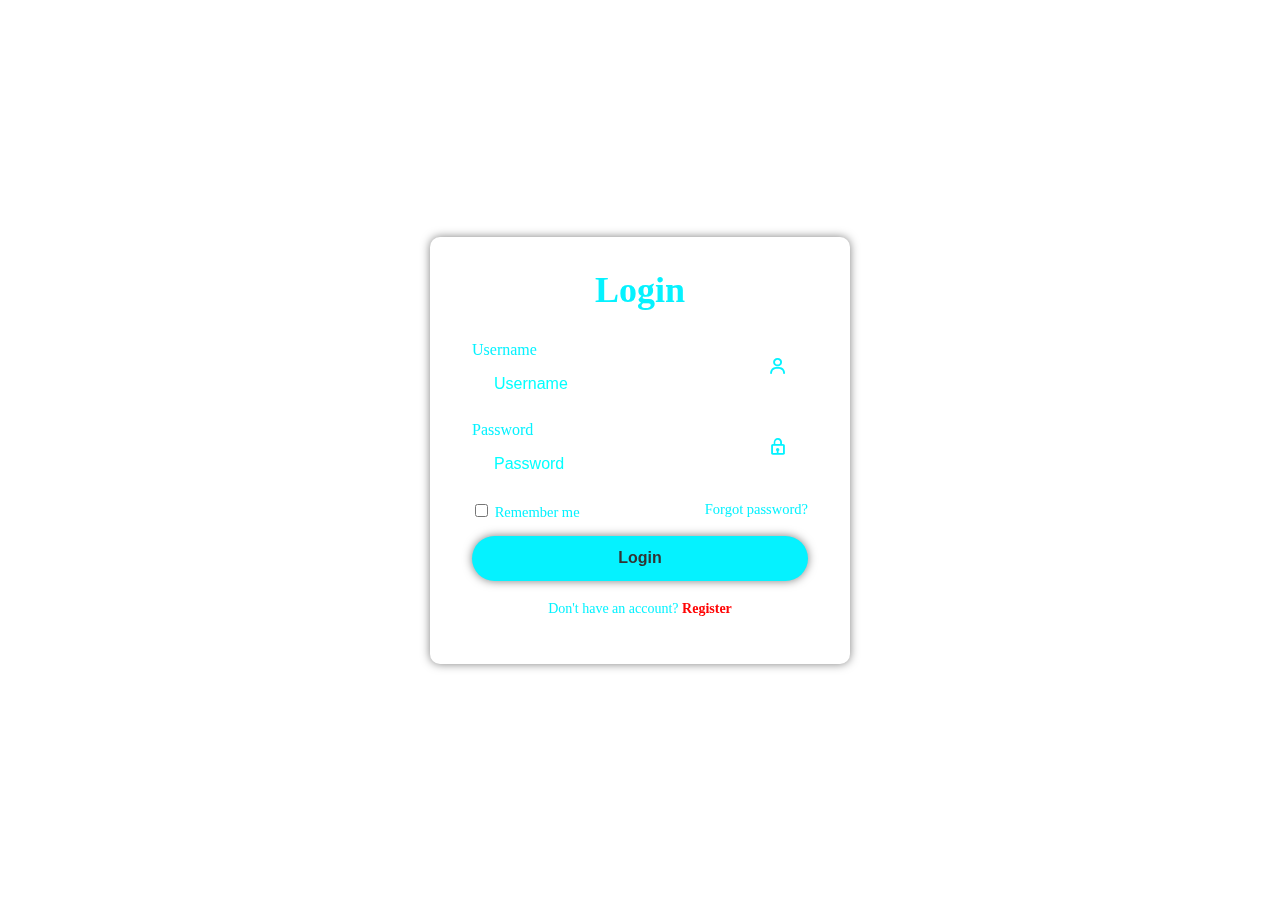
<file: Index.html>
<!DOCTYPE html>
<html lang="en">
<head>
    <meta charset="UTF-8">
    <meta http-equiv="X-UA-Compatible" content="IE=edge">
    <meta name="viewport" content="width=device-width,initial-scale=1.0">
    <title>Login</title>
    <link href='https://unpkg.com/boxicons@2.1.4/css/boxicons.min.css' rel='stylesheet'>
    <link rel="stylesheet" href="Log/Log.css"> 
</head>
<body>
        <div class="a1">
            <form action="/login" method="POST">
                <h1>Login</h1>
                <div class="input-box">
                    <label for="username">Username</label>
                    <input type="text" id="username" placeholder="Username" required>
                    <i class='bx bx-user bx-tada'></i>
                </div>
                <div class="input-box">
                    <label for="password">Password</label>
                    <input type="password" id="password" placeholder="Password" required autocomplete="off">
                    <i class='bx bx-lock bx-tada'></i>
                </div>
                <div class="error-message" style="color: red; display: none;"></div>
                <div class="remember-forgot">
                    <label><input type="checkbox"> Remember me</label>
                    <a href="/forgot-password">Forgot password?</a>
                </div>
                <button type="submit" class="btn">Login</button>
                <div class="register-link">
                    <p>Don't have an account? <a href="/register">Register</a></p>
                </div>
            </form>
    </div>
    <script src="Log/log.js"></script>
</body>
</html>
</file>
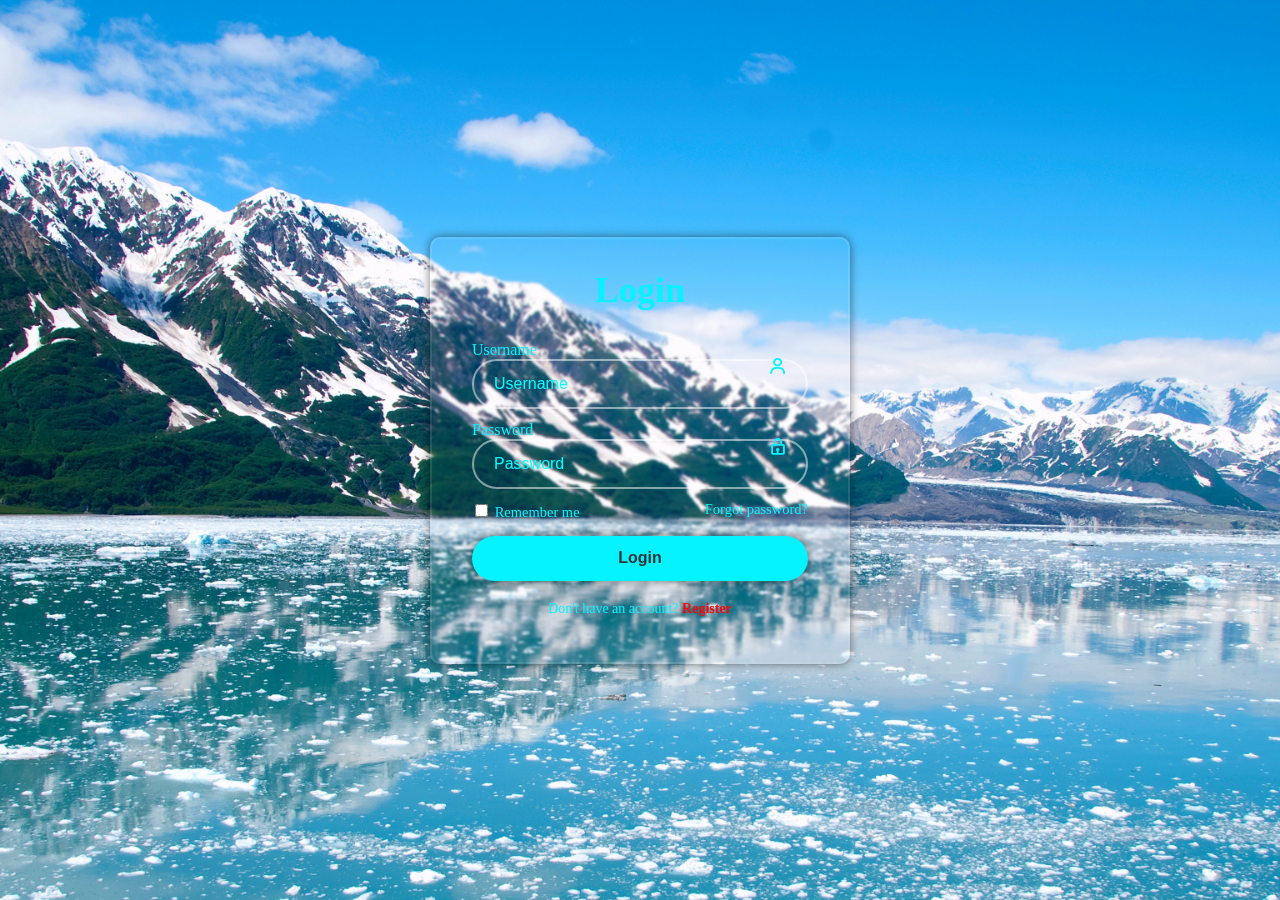
<file: index.html>
<!DOCTYPE html>
<html lang="en">
<head>
    <meta charset="UTF-8">
    <meta http-equiv="X-UA-Compatible" content="IE=edge">
    <meta name="viewport" content="width=device-width,initial-scale=1.0">
    <title>Login</title>
    <link href='https://unpkg.com/boxicons@2.1.4/css/boxicons.min.css' rel='stylesheet'>
    <link rel="stylesheet" href="Log.css"> 
</head>
<body>
        <div class="a1">
            <form action="/login" method="POST">
                <h1>Login</h1>
                <div class="input-box">
                    <label for="username">Username</label>
                    <input type="text" id="username" placeholder="Username" required>
                    <i class='bx bx-user bx-tada'></i>
                </div>
                <div class="input-box">
                    <label for="password">Password</label>
                    <input type="password" id="password" placeholder="Password" required autocomplete="off">
                    <i class='bx bx-lock bx-tada'></i>
                </div>
                <div class="error-message" style="color: red; display: none;"></div>
                <div class="remember-forgot">
                    <label><input type="checkbox"> Remember me</label>
                    <a href="/forgot-password">Forgot password?</a>
                </div>
                <button type="submit" class="btn">Login</button>
                <div class="register-link">
                    <p>Don't have an account? <a href="/register">Register</a></p>
                </div>
            </form>
    </div>
    <script src="log.js"></script>
</body>
</html>
</file>
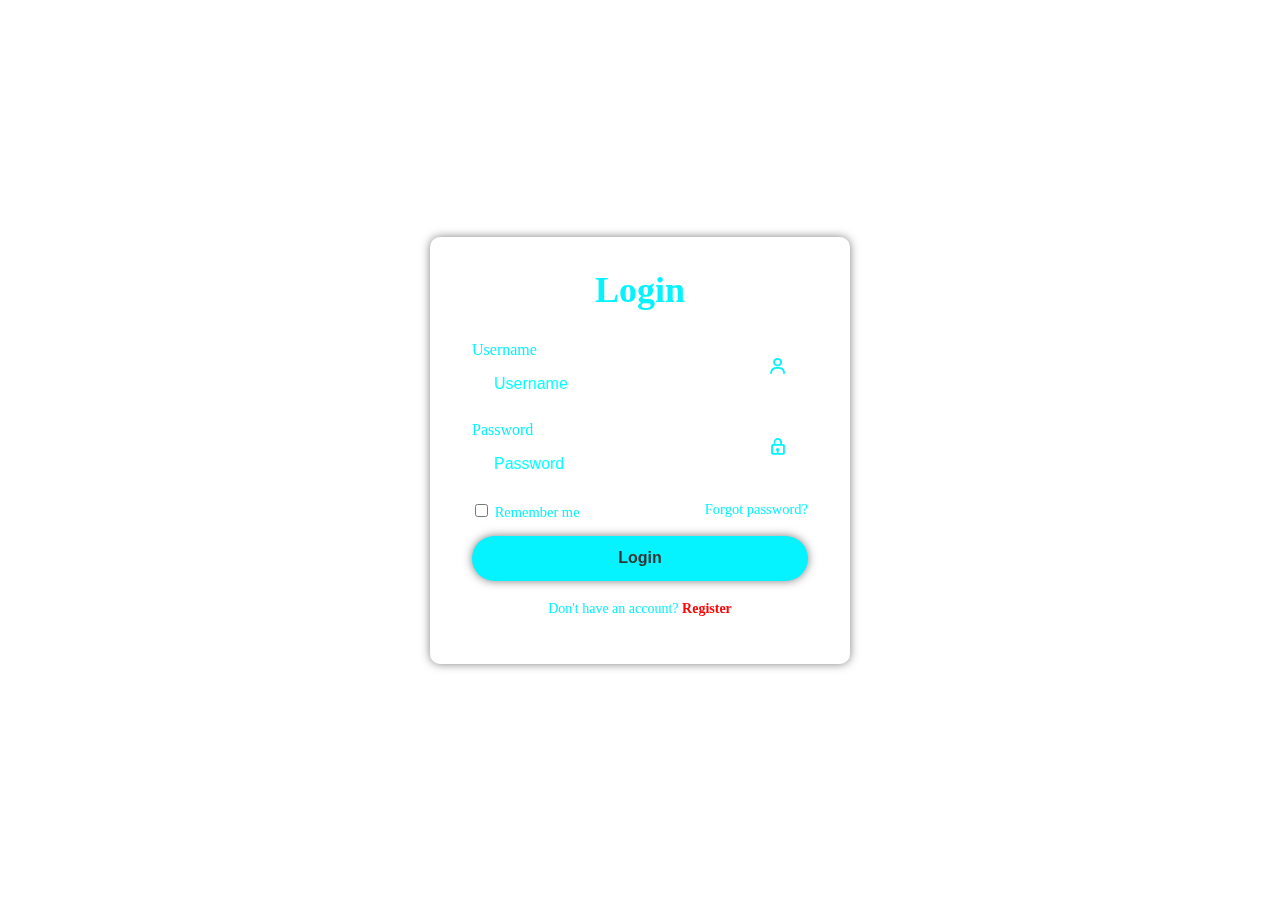
<file: Log/index.html>
<!DOCTYPE html>
<html lang="en">
<head>
    <meta charset="UTF-8">
    <meta http-equiv="X-UA-Compatible" content="IE=edge">
    <meta name="viewport" content="width=device-width,initial-scale=1.0">
    <title>Login</title>
    <link href='https://unpkg.com/boxicons@2.1.4/css/boxicons.min.css' rel='stylesheet'>
    <link rel="stylesheet" href="Log.css"> 
</head>
<body>
        <div class="a1">
            <form action="/login" method="POST">
                <h1>Login</h1>
                <div class="input-box">
                    <label for="username">Username</label>
                    <input type="text" id="username" placeholder="Username" required>
                    <i class='bx bx-user bx-tada'></i>
                </div>
                <div class="input-box">
                    <label for="password">Password</label>
                    <input type="password" id="password" placeholder="Password" required autocomplete="off">
                    <i class='bx bx-lock bx-tada'></i>
                </div>
                <div class="error-message" style="color: red; display: none;"></div>
                <div class="remember-forgot">
                    <label><input type="checkbox"> Remember me</label>
                    <a href="/forgot-password">Forgot password?</a>
                </div>
                <button type="submit" class="btn">Login</button>
                <div class="register-link">
                    <p>Don't have an account? <a href="/register">Register</a></p>
                </div>
            </form>
    </div>
    <script src="log.js"></script>
</body>
</html>
</file>
<file: Log/Log.css>
*
{
    margin: 0;
    padding: 0;
    box-sizing: border-box;
}
body
{
    display: flex;
    background: url('gif.jpg') no-repeat;
    background-size: cover;
    background-position: center;
    align-items: center;
    justify-content: center;
    min-height: 100vh;
}
@font-face {
    font-family: 'MyCustomFont';
    src: url('fonts/angal1.woff2') format('woff2'),
         url('fonts/angal1.woff') format('woff'),
         url('fonts/angal1.otf') format('opentype');
}
.a1
{

    width: 420px;
    background: transparent;
    border: 2px solid rgba(255, 255, 255, 0.1);
    backdrop-filter:blur(1.2px) ;
    box-shadow: 0 0 10px rgba(0, 0, 0, .5);
    color: #05f2ff;
    border-radius: 10px;
    padding: 30px 40px ;

}
.a1 h1
{
    font-size: 36px;
    text-align: center;
}
.a1 .input-box
{
    position: relative;
    width: 100%;
    height: 50px;
    margin: 30px 0;
}
.input-box input
{
    width: 100%;
    height: 100%;
    background: transparent;
    border: none;
    outline: none;
    border:2px solid rgba(255,255,255,0.5) ;
    border-radius:40px;
    padding: 20px 45px 20px 20px;
    font-size: 16px;
    color: rgb(8, 247, 255);
}
.input-box input::placeholder
{
    color: rgb(3, 255, 255);
}
.input-box i
{
    position: absolute;
    right: 20px;
    top:50%;
    transform:translateY(-50%);
    font-size: 20px;
}
.input-box i:hover {
    color: #2575fc;
    transform: translateY(-50%) scale(1.2);
    transition: all 0.3s ease;
}

.input-box input:focus {
    border: 2px solid rgba(255, 255, 255, 0.8);
    background: rgba(255, 255, 255, 0.1);
}

.a1 .remember-forgot
{
    display:flex;
    justify-content: space-between;
    font-size: 14.5px;
    margin: 15px 0 15px;
}
.remember-forgot label input
{
    accent-color: #d00606;
    margin: 3px;
}
.remember-forgot a
{
    color: #05f2ff;
    text-decoration: none;
}
.remember-forgot a:hover
{
    text-decoration: underline;
}
.a1 .btn
{
    width: 100%;
    height: 45px;
    background: #05f2ff;
    border: none;
    outline: none;
    border-radius: 40px;
    box-shadow: 0 0 10px rgba(0,0,0,.51);
    font-size: 16px;
    color: #333;
    font-weight:600;
}
.a1 .btn:hover {
    background: #04c2e0;
    transform: scale(1.05);
    transition: all 0.3s ease;
}

/* این بخش را پیدا کن */
.a1 .rgister-link
{
    font-size: 14px;
    text-align: center;
    margin-top: 20px 0 15px ;
}
.rgister-link p a
{
    color: #ff0505;
    text-decoration: none;
    font-weight: 600;
}
.rgister-link p a:hover
{
    text-decoration: underline;
}
/* و به این تغییرش بده */
.a1 .register-link /* اینجا تغییر کرد */
{
    font-size: 14px;
    text-align: center;
    margin: 20px 0 15px; /* تصحیح margin-top */
}
.register-link p a /* اینجا تغییر کرد */
{
    color: #ff0505;
    text-decoration: none;
    font-weight: 600;
}
.register-link p a:hover /* اینجا تغییر کرد */
{
    text-decoration: underline;
}
</file>
<file: Log.css>
*
{
    margin: 0;
    padding: 0;
    box-sizing: border-box;
}
body
{
    display: flex;
    background: url('gif.jpg') no-repeat;
    background-size: cover;
    background-position: center;
    align-items: center;
    justify-content: center;
    min-height: 100vh;
}
@font-face {
    font-family: 'MyCustomFont';
    src: url('fonts/angal1.woff2') format('woff2'),
         url('fonts/angal1.woff') format('woff'),
         url('fonts/angal1.otf') format('opentype');
}
.a1
{

    width: 420px;
    background: transparent;
    border: 2px solid rgba(255, 255, 255, 0.1);
    backdrop-filter:blur(1.2px) ;
    box-shadow: 0 0 10px rgba(0, 0, 0, .5);
    color: #05f2ff;
    border-radius: 10px;
    padding: 30px 40px ;

}
.a1 h1
{
    font-size: 36px;
    text-align: center;
}
.a1 .input-box
{
    position: relative;
    width: 100%;
    height: 50px;
    margin: 30px 0;
}
.input-box input
{
    width: 100%;
    height: 100%;
    background: transparent;
    border: none;
    outline: none;
    border:2px solid rgba(255,255,255,0.5) ;
    border-radius:40px;
    padding: 20px 45px 20px 20px;
    font-size: 16px;
    color: rgb(8, 247, 255);
}
.input-box input::placeholder
{
    color: rgb(3, 255, 255);
}
.input-box i
{
    position: absolute;
    right: 20px;
    top:50%;
    transform:translateY(-50%);
    font-size: 20px;
}
.input-box i:hover {
    color: #2575fc;
    transform: translateY(-50%) scale(1.2);
    transition: all 0.3s ease;
}

.input-box input:focus {
    border: 2px solid rgba(255, 255, 255, 0.8);
    background: rgba(255, 255, 255, 0.1);
}

.a1 .remember-forgot
{
    display:flex;
    justify-content: space-between;
    font-size: 14.5px;
    margin: 15px 0 15px;
}
.remember-forgot label input
{
    accent-color: #d00606;
    margin: 3px;
}
.remember-forgot a
{
    color: #05f2ff;
    text-decoration: none;
}
.remember-forgot a:hover
{
    text-decoration: underline;
}
.a1 .btn
{
    width: 100%;
    height: 45px;
    background: #05f2ff;
    border: none;
    outline: none;
    border-radius: 40px;
    box-shadow: 0 0 10px rgba(0,0,0,.51);
    font-size: 16px;
    color: #333;
    font-weight:600;
}
.a1 .btn:hover {
    background: #04c2e0;
    transform: scale(1.05);
    transition: all 0.3s ease;
}

/* این بخش را پیدا کن */
.a1 .rgister-link
{
    font-size: 14px;
    text-align: center;
    margin-top: 20px 0 15px ;
}
.rgister-link p a
{
    color: #ff0505;
    text-decoration: none;
    font-weight: 600;
}
.rgister-link p a:hover
{
    text-decoration: underline;
}
/* و به این تغییرش بده */
.a1 .register-link /* اینجا تغییر کرد */
{
    font-size: 14px;
    text-align: center;
    margin: 20px 0 15px; /* تصحیح margin-top */
}
.register-link p a /* اینجا تغییر کرد */
{
    color: #ff0505;
    text-decoration: none;
    font-weight: 600;
}
.register-link p a:hover /* اینجا تغییر کرد */
{
    text-decoration: underline;
}
</file>
